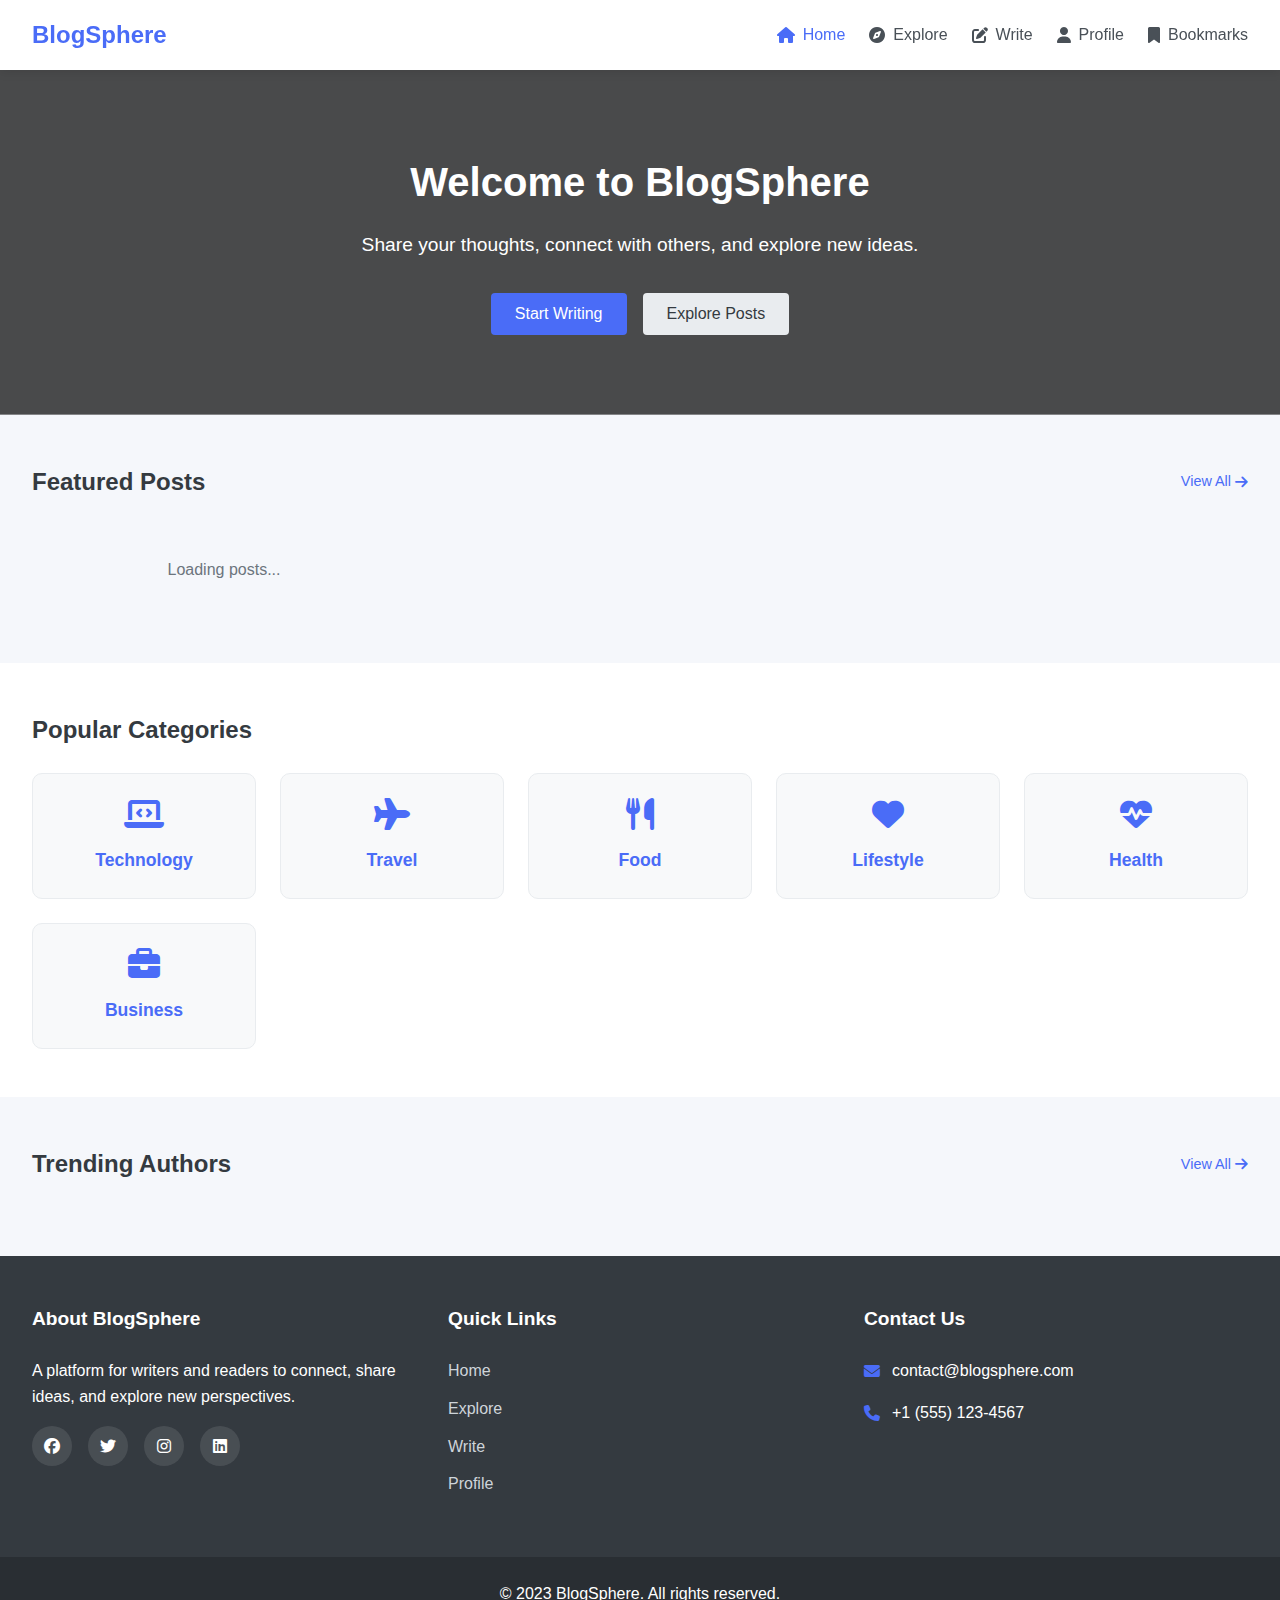
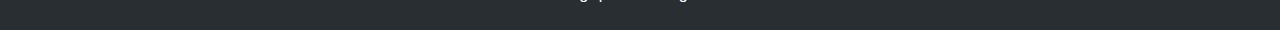
<file: index.html>
<!DOCTYPE html>
<html lang="en">
<head>
    <meta charset="UTF-8">
    <meta name="viewport" content="width=device-width, initial-scale=1.0">
    <title>BlogSphere - Share Your Thoughts</title>
    <link rel="stylesheet" href="style.css"> 
    <link rel="stylesheet" href="https://cdnjs.cloudflare.com/ajax/libs/font-awesome/6.4.0/css/all.min.css">
    <script src="https://cdn.twind.style" crossorigin></script>
</head>
<body>
    <header>
        <nav class="navbar">
            <div class="logo">
                <h1>BlogSphere</h1>
            </div>
            <div class="nav-links" id="navLinks">
                <i class="fas fa-times" id="closeMenu"></i>
                <ul>
                    <li><a href="index.html" class="active"><i class="fas fa-home"></i> Home</a></li>
                    <li><a href="explore.html"><i class="fas fa-compass"></i> Explore</a></li>
                    <li><a href="create.html"><i class="fas fa-pen-to-square"></i> Write</a></li>
                    <li><a href="profile.html"><i class="fas fa-user"></i> Profile</a></li>
                    <li><a href="bookmarks.html"><i class="fas fa-bookmark"></i> Bookmarks</a></li>
                </ul>
            </div>
            <i class="fas fa-bars" id="openMenu"></i>
        </nav>
    </header>

    <main>
        <section class="hero">
            <div class="hero-content">
                <h1>Welcome to BlogSphere</h1>
                <p>Share your thoughts, connect with others, and explore new ideas.</p>
                <div class="hero-buttons">
                    <a href="create.html" class="btn primary-btn">Start Writing</a>
                    <a href="explore.html" class="btn secondary-btn">Explore Posts</a>
                </div>
            </div>
        </section>

        <section class="featured-posts">
            <div class="section-header">
                <h2>Featured Posts</h2>
                <a href="explore.html" class="view-all">View All <i class="fas fa-arrow-right"></i></a>
            </div>
            <div class="posts-container" id="featuredPosts">
                <!-- Posts will be loaded here via JavaScript -->
                <div class="loading">Loading posts...</div>
            </div>
        </section>

        <section class="categories">
            <div class="section-header">
                <h2>Popular Categories</h2>
            </div>
            <div class="categories-container">
                <a href="#" class="category-card" data-category="technology">
                    <i class="fas fa-laptop-code"></i>
                    <h3>Technology</h3>
                </a>
                <a href="#" class="category-card" data-category="travel">
                    <i class="fas fa-plane"></i>
                    <h3>Travel</h3>
                </a>
                <a href="#" class="category-card" data-category="food">
                    <i class="fas fa-utensils"></i>
                    <h3>Food</h3>
                </a>
                <a href="#" class="category-card" data-category="lifestyle">
                    <i class="fas fa-heart"></i>
                    <h3>Lifestyle</h3>
                </a>
                <a href="#" class="category-card" data-category="health">
                    <i class="fas fa-heartbeat"></i>
                    <h3>Health</h3>
                </a>
                <a href="#" class="category-card" data-category="business">
                    <i class="fas fa-briefcase"></i>
                    <h3>Business</h3>
                </a>
            </div>
        </section>

        <section class="trending-authors">
            <div class="section-header">
                <h2>Trending Authors</h2>
                <a href="#" class="view-all">View All <i class="fas fa-arrow-right"></i></a>
            </div>
            <div class="authors-container" id="trendingAuthors">
                <!-- Authors will be loaded here via JavaScript -->
            </div>
        </section>
    </main>

    <footer>
        <div class="footer-content">
            <div class="footer-section about">
                <h2>About BlogSphere</h2>
                <p>A platform for writers and readers to connect, share ideas, and explore new perspectives.</p>
                <div class="social-links">
                    <a href="#"><i class="fab fa-facebook"></i></a>
                    <a href="#"><i class="fab fa-twitter"></i></a>
                    <a href="#"><i class="fab fa-instagram"></i></a>
                    <a href="#"><i class="fab fa-linkedin"></i></a>
                </div>
            </div>
            <div class="footer-section links">
                <h2>Quick Links</h2>
                <ul>
                    <li><a href="index.html">Home</a></li>
                    <li><a href="explore.html">Explore</a></li>
                    <li><a href="create.html">Write</a></li>
                    <li><a href="profile.html">Profile</a></li>
                </ul>
            </div>
            <div class="footer-section contact">
                <h2>Contact Us</h2>
                <p><i class="fas fa-envelope"></i> contact@blogsphere.com</p>
                <p><i class="fas fa-phone"></i> +1 (555) 123-4567</p>
            </div>
        </div>
        <div class="footer-bottom">
            <p>&copy; 2023 BlogSphere. All rights reserved.</p>
        </div>
    </footer>
</file>
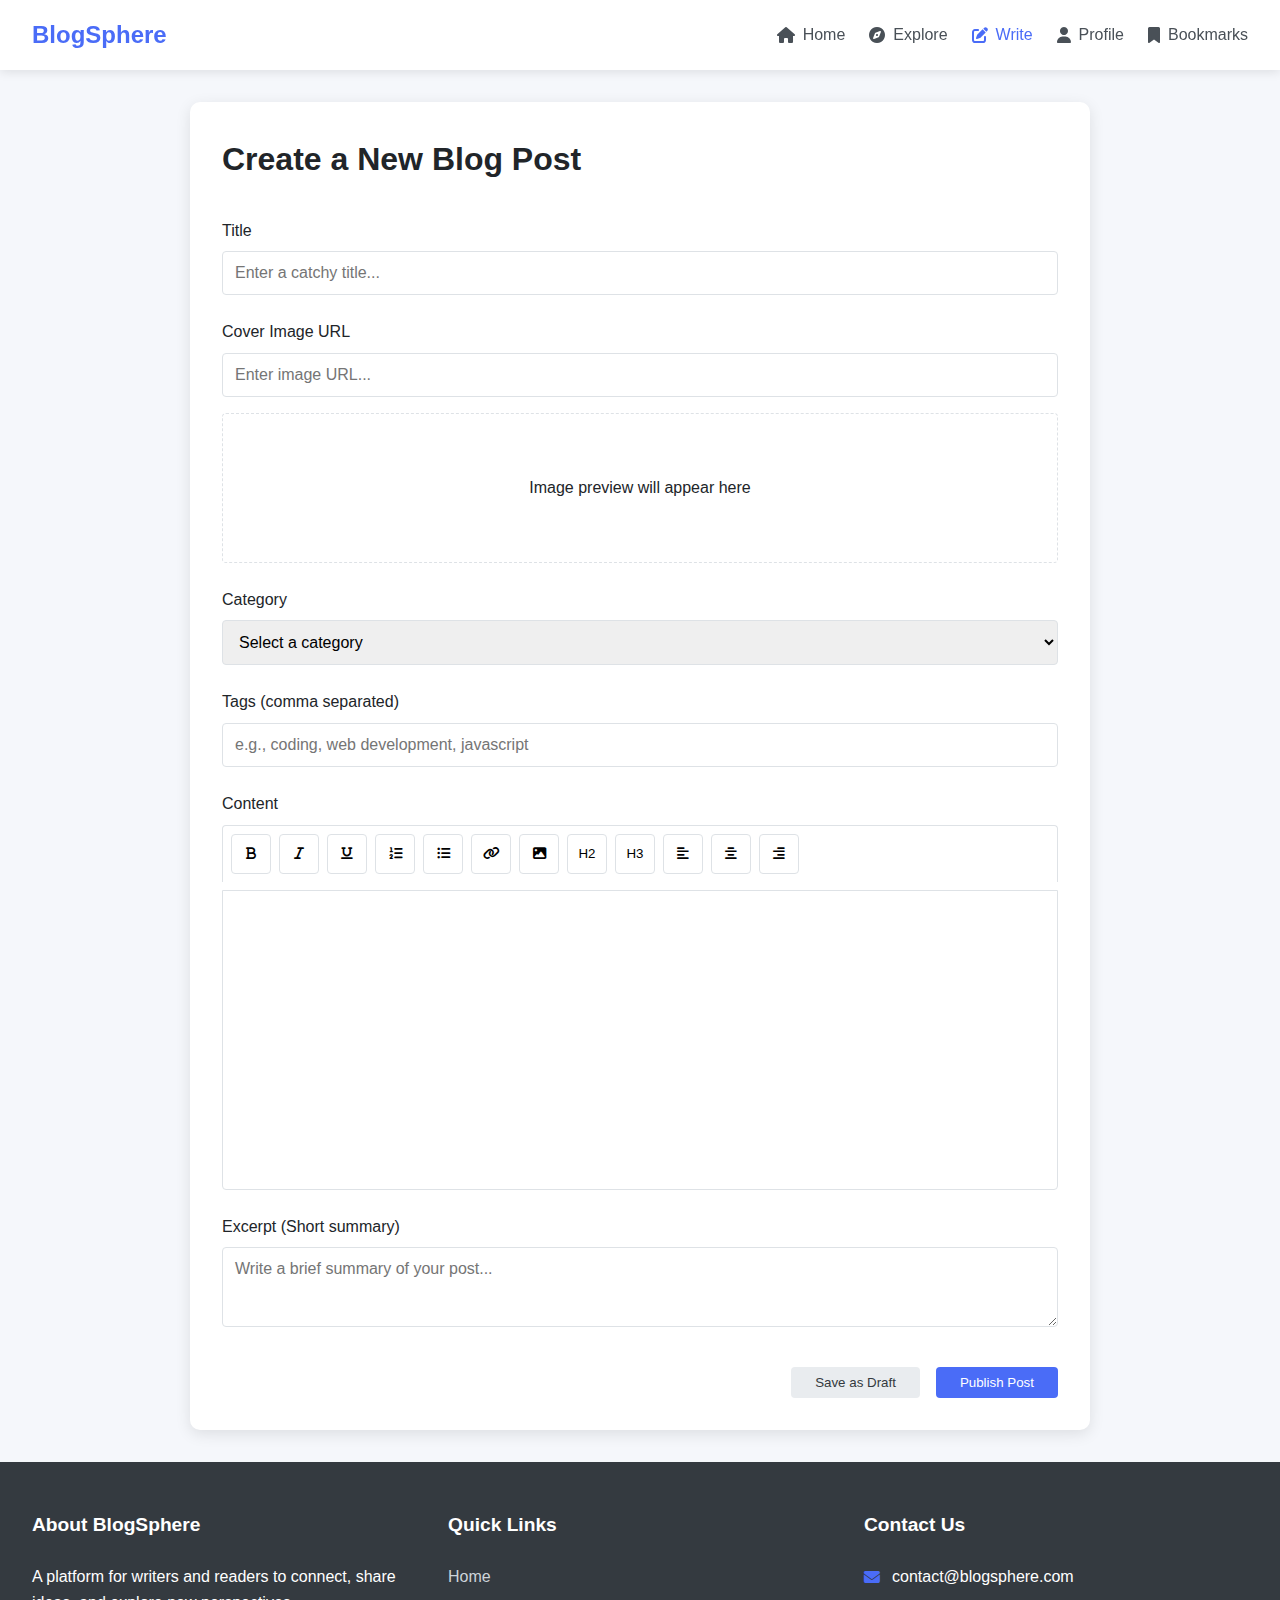
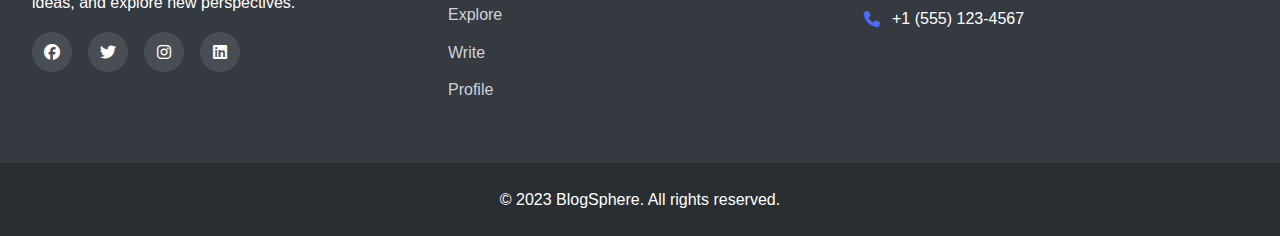
<file: create.html>
<!DOCTYPE html>
<html lang="en">
<head>
    <meta charset="UTF-8">
    <meta name="viewport" content="width=device-width, initial-scale=1.0">
    <title>Write a Blog - BlogSphere</title>
    <link rel="stylesheet" href="style.css">
    <link rel="stylesheet" href="https://cdnjs.cloudflare.com/ajax/libs/font-awesome/6.4.0/css/all.min.css">
    <script src="https://cdn.twind.style" crossorigin></script>
</head>
<body>
    <header>
        <nav class="navbar">
            <div class="logo">
                <h1>BlogSphere</h1>
            </div>
            <div class="nav-links" id="navLinks">
                <i class="fas fa-times" id="closeMenu"></i>
                <ul>
                    <li><a href="index.html"><i class="fas fa-home"></i> Home</a></li>
                    <li><a href="explore.html"><i class="fas fa-compass"></i> Explore</a></li>
                    <li><a href="create.html" class="active"><i class="fas fa-pen-to-square"></i> Write</a></li>
                    <li><a href="profile.html"><i class="fas fa-user"></i> Profile</a></li>
                    <li><a href="bookmarks.html"><i class="fas fa-bookmark"></i> Bookmarks</a></li>
                </ul>
            </div>
            <i class="fas fa-bars" id="openMenu"></i>
        </nav>
    </header>

    <main>
        <section class="create-post">
            <div class="section-header">
                <h1>Create a New Blog Post</h1>
            </div>
            <form id="blogForm" class="blog-form">
                <div class="form-group">
                    <label for="postTitle">Title</label>
                    <input type="text" id="postTitle" placeholder="Enter a catchy title..." required>
                </div>
                
                <div class="form-group">
                    <label for="postCoverImage">Cover Image URL</label>
                    <input type="url" id="postCoverImage" placeholder="Enter image URL...">
                    <div class="image-preview" id="imagePreview">
                        <p>Image preview will appear here</p>
                    </div>
                </div>
                
                <div class="form-group">
                    <label for="postCategory">Category</label>
                    <select id="postCategory" required>
                        <option value="">Select a category</option>
                        <option value="technology">Technology</option>
                        <option value="travel">Travel</option>
                        <option value="food">Food</option>
                        <option value="lifestyle">Lifestyle</option>
                        <option value="health">Health</option>
                        <option value="business">Business</option>
                    </select>
                </div>
                
                <div class="form-group">
                    <label for="postTags">Tags (comma separated)</label>
                    <input type="text" id="postTags" placeholder="e.g., coding, web development, javascript">
                </div>
                
                <div class="form-group">
                    <label for="postContent">Content</label>
                    <div class="editor-toolbar">
                        <button type="button" data-command="bold"><i class="fas fa-bold"></i></button>
                        <button type="button" data-command="italic"><i class="fas fa-italic"></i></button>
                        <button type="button" data-command="underline"><i class="fas fa-underline"></i></button>
                        <button type="button" data-command="insertOrderedList"><i class="fas fa-list-ol"></i></button>
                        <button type="button" data-command="insertUnorderedList"><i class="fas fa-list-ul"></i></button>
                        <button type="button" data-command="createLink"><i class="fas fa-link"></i></button>
                        <button type="button" data-command="insertImage"><i class="fas fa-image"></i></button>
                        <button type="button" data-command="h2">H2</button>
                        <button type="button" data-command="h3">H3</button>
                        <button type="button" data-command="justifyLeft"><i class="fas fa-align-left"></i></button>
                        <button type="button" data-command="justifyCenter"><i class="fas fa-align-center"></i></button>
                        <button type="button" data-command="justifyRight"><i class="fas fa-align-right"></i></button>
                    </div>
                    <div id="postContent" class="editor-content" contenteditable="true"></div>
                </div>
                
                <div class="form-group">
                    <label for="postExcerpt">Excerpt (Short summary)</label>
                    <textarea id="postExcerpt" rows="3" placeholder="Write a brief summary of your post..."></textarea>
                </div>
                
                <div class="form-actions">
                    <button type="button" class="btn secondary-btn" id="saveDraft">Save as Draft</button>
                    <button type="submit" class="btn primary-btn">Publish Post</button>
                </div>
            </form>
        </section>
    </main>

    <footer>
        <div class="footer-content">
            <div class="footer-section about">
                <h2>About BlogSphere</h2>
                <p>A platform for writers and readers to connect, share ideas, and explore new perspectives.</p>
                <div class="social-links">
                    <a href="#"><i class="fab fa-facebook"></i></a>
                    <a href="#"><i class="fab fa-twitter"></i></a>
                    <a href="#"><i class="fab fa-instagram"></i></a>
                    <a href="#"><i class="fab fa-linkedin"></i></a>
                </div>
            </div>
            <div class="footer-section links">
                <h2>Quick Links</h2>
                <ul>
                    <li><a href="index.html">Home</a></li>
                    <li><a href="explore.html">Explore</a></li>
                    <li><a href="create.html">Write</a></li>
                    <li><a href="profile.html">Profile</a></li>
                </ul>
            </div>
            <div class="footer-section contact">
                <h2>Contact Us</h2>
                <p><i class="fas fa-envelope"></i> contact@blogsphere.com</p>
                <p><i class="fas fa-phone"></i> +1 (555) 123-4567</p>
            </div>
        </div>
        <div class="footer-bottom">
            <p>&copy; 2023 BlogSphere. All rights reserved.</p>
        </div>
    </footer>

    <script src="script.js"></script>
</body>
</html>
</file>
<file: style.css>
/* Global Styles */
:root {
    --primary-color: #4a6cf7;
    --primary-dark: #3a56d4;
    --secondary-color: #6c757d;
    --light-color: #f8f9fa;
    --dark-color: #212529;
    --success-color: #28a745;
    --danger-color: #dc3545;
    --warning-color: #ffc107;
    --info-color: #17a2b8;
    --gray-100: #f8f9fa;
    --gray-200: #e9ecef;
    --gray-300: #dee2e6;
    --gray-400: #ced4da;
    --gray-500: #adb5bd;
    --gray-600: #6c757d;
    --gray-700: #495057;
    --gray-800: #343a40;
    --gray-900: #212529;
    --font-family: 'Segoe UI', Tahoma, Geneva, Verdana, sans-serif;
    --border-radius: 0.25rem;
    --box-shadow: 0 0.5rem 1rem rgba(0, 0, 0, 0.15);
    --transition: all 0.3s ease;
}

* {
    margin: 0;
    padding: 0;
    box-sizing: border-box;
}

body {
    font-family: var(--font-family);
    line-height: 1.6;
    color: var(--dark-color);
    background-color: #f5f7fb;
}

a {
    text-decoration: none;
    color: var(--primary-color);
    transition: var(--transition);
}

a:hover {
    color: var(--primary-dark);
}

ul {
    list-style: none;
}

img {
    max-width: 100%;
}

.container {
    max-width: 1200px;
    margin: 0 auto;
    padding: 0 1rem;
}

.btn {
    display: inline-block;
    padding: 0.5rem 1.5rem;
    border: none;
    border-radius: var(--border-radius);
    cursor: pointer;
    font-weight: 500;
    transition: var(--transition);
    text-align: center;
}

.primary-btn {
    background-color: var(--primary-color);
    color: white;
}

.primary-btn:hover {
    background-color: var(--primary-dark);
    color: white;
}

.secondary-btn {
    background-color: var(--gray-200);
    color: var(--gray-800);
}

.secondary-btn:hover {
    background-color: var(--gray-300);
}

.section-header {
    display: flex;
    justify-content: space-between;
    align-items: center;
    margin-bottom: 1.5rem;
}

.section-header h2 {
    font-size: 1.5rem;
    color: var(--gray-800);
}

.view-all {
    font-size: 0.9rem;
    display: flex;
    align-items: center;
}

.view-all i {
    margin-left: 0.25rem;
}

.loading {
    text-align: center;
    padding: 2rem;
    color: var(--gray-600);
}

/* Header & Navigation */
header {
    background-color: white;
    box-shadow: 0 2px 10px rgba(0, 0, 0, 0.1);
    position: sticky;
    top: 0;
    z-index: 100;
}

.navbar {
    display: flex;
    justify-content: space-between;
    align-items: center;
    padding: 1rem 2rem;
    max-width: 1400px;
    margin: 0 auto;
}

.logo h1 {
    font-size: 1.5rem;
    color: var(--primary-color);
}

.nav-links ul {
    display: flex;
}

.nav-links ul li {
    margin-left: 1.5rem;
}

.nav-links ul li a {
    color: var(--gray-700);
    font-weight: 500;
    display: flex;
    align-items: center;
}

.nav-links ul li a i {
    margin-right: 0.5rem;
}

.nav-links ul li a.active {
    color: var(--primary-color);
}

.nav-links ul li a:hover {
    color: var(--primary-color);
}

#openMenu, #closeMenu {
    display: none;
    font-size: 1.5rem;
    cursor: pointer;
}

/* Hero Section */
.hero {
    background: linear-gradient(rgba(0, 0, 0, 0.7), rgba(0, 0, 0, 0.7)), url('https://images.unsplash.com/photo-1499750310107-5fef28a66643?ixlib=rb-4.0.3&ixid=MnwxMjA3fDB8MHxwaG90by1wYWdlfHx8fGVufDB8fHx8&auto=format&fit=crop&w=1470&q=80');
    background-size: cover;
    background-position: center;
    color: white;
    padding: 5rem 2rem;
    text-align: center;
}

.hero-content {
    max-width: 800px;
    margin: 0 auto;
}

.hero-content h1 {
    font-size: 2.5rem;
    margin-bottom: 1rem;
}

.hero-content p {
    font-size: 1.2rem;
    margin-bottom: 2rem;
}

.hero-buttons {
    display: flex;
    justify-content: center;
    gap: 1rem;
}

/* Featured Posts Section */
.featured-posts {
    padding: 3rem 2rem;
    max-width: 1400px;
    margin: 0 auto;
}

.posts-container {
    display: grid;
    grid-template-columns: repeat(auto-fill, minmax(300px, 1fr));
    gap: 2rem;
}

.post-card {
    background-color: white;
    border-radius: 10px;
    overflow: hidden;
    box-shadow: 0 4px 15px rgba(0, 0, 0, 0.1);
    transition: transform 0.3s ease;
}

.post-card:hover {
    transform: translateY(-5px);
}

.post-image {
    height: 200px;
    overflow: hidden;
}

.post-image img {
    width: 100%;
    height: 100%;
    object-fit: cover;
    transition: transform 0.5s ease;
}

.post-card:hover .post-image img {
    transform: scale(1.05);
}

.post-content {
    padding: 1.5rem;
}

.post-category {
    display: inline-block;
    background-color: var(--primary-color);
    color: white;
    padding: 0.25rem 0.75rem;
    border-radius: 20px;
    font-size: 0.8rem;
    margin-bottom: 0.75rem;
}

.post-title {
    font-size: 1.25rem;
    margin-bottom: 0.75rem;
    line-height: 1.4;
}

.post-excerpt {
    color: var(--gray-600);
    margin-bottom: 1rem;
    display: -webkit-box;
    -webkit-line-clamp: 3;
    -webkit-box-orient: vertical;
    overflow: hidden;
}

.post-meta {
    display: flex;
    justify-content: space-between;
    align-items: center;
    color: var(--gray-600);
    font-size: 0.9rem;
}

.post-author {
    display: flex;
    align-items: center;
}

.author-avatar {
    width: 30px;
    height: 30px;
    border-radius: 50%;
    margin-right: 0.5rem;
}

.post-date {
    color: var(--gray-500);
}

/* Categories Section */
.categories {
    padding: 3rem 2rem;
    background-color: white;
}

.categories-container {
    display: grid;
    grid-template-columns: repeat(auto-fill, minmax(200px, 1fr));
    gap: 1.5rem;
    max-width: 1400px;
    margin: 0 auto;
}

.category-card {
    background-color: var(--gray-100);
    border-radius: 10px;
    padding: 1.5rem;
    text-align: center;
    transition: var(--transition);
    border: 1px solid var(--gray-200);
}

.category-card:hover {
    transform: translateY(-5px);
    box-shadow: var(--box-shadow);
    background-color: var(--primary-color);
    color: white;
}

.category-card i {
    font-size: 2rem;
    margin-bottom: 1rem;
    color: var(--primary-color);
}

.category-card:hover i {
    color: white;
}

.category-card h3 {
    font-size: 1.1rem;
}

/* Trending Authors Section */
.trending-authors {
    padding: 3rem 2rem;
    max-width: 1400px;
    margin: 0 auto;
}

.authors-container {
    display: grid;
    grid-template-columns: repeat(auto-fill, minmax(250px, 1fr));
    gap: 2rem;
}

.author-card {
    background-color: white;
    border-radius: 10px;
    padding: 1.5rem;
    text-align: center;
    box-shadow: 0 4px 15px rgba(0, 0, 0, 0.1);
    transition: var(--transition);
}

.author-card:hover {
    transform: translateY(-5px);
}

.author-card .author-avatar {
    width: 80px;
    height: 80px;
    border-radius: 50%;
    margin: 0 auto 1rem;
}

.author-card .author-name {
    font-size: 1.2rem;
    margin-bottom: 0.5rem;
}

.author-card .author-bio {
    color: var(--gray-600);
    margin-bottom: 1rem;
    font-size: 0.9rem;
}

.author-stats {
    display: flex;
    justify-content: center;
    gap: 1rem;
    margin-bottom: 1rem;
}

.author-stat {
    text-align: center;
}

.stat-value {
    font-weight: bold;
    color: var(--primary-color);
}

.stat-label {
    font-size: 0.8rem;
    color: var(--gray-600);
}

.follow-btn {
    width: 100%;
}

/* Footer */
footer {
    background-color: var(--gray-800);
    color: white;
    padding-top: 3rem;
}

.footer-content {
    display: grid;
    grid-template-columns: repeat(auto-fit, minmax(250px, 1fr));
    gap: 2rem;
    max-width: 1400px;
    margin: 0 auto;
    padding: 0 2rem;
}

.footer-section h2 {
    font-size: 1.2rem;
    margin-bottom: 1.5rem;
}

.footer-section.about p {
    margin-bottom: 1rem;
}

.social-links {
    display: flex;
    gap: 1rem;
}

.social-links a {
    display: inline-flex;
    align-items: center;
    justify-content: center;
    width: 40px;
    height: 40px;
    background-color: rgba(255, 255, 255, 0.1);
    border-radius: 50%;
    color: white;
    transition: var(--transition);
}

.social-links a:hover {
    background-color: var(--primary-color);
}

.footer-section.links ul li {
    margin-bottom: 0.75rem;
}

.footer-section.links ul li a {
    color: var(--gray-400);
    transition: var(--transition);
}

.footer-section.links ul li a:hover {
    color: white;
    padding-left: 0.5rem;
}

.footer-section.contact p {
    display: flex;
    align-items: center;
    margin-bottom: 1rem;
}

.footer-section.contact p i {
    margin-right: 0.75rem;
    color: var(--primary-color);
}

.footer-bottom {
    background-color: rgba(0, 0, 0, 0.2);
    text-align: center;
    padding: 1.5rem 0;
    margin-top: 3rem;
}

/* Explore Page */
.explore-header {
    background-color: white;
    padding: 2rem;
    text-align: center;
    margin-bottom: 2rem;
}

.explore-header h1 {
    margin-bottom: 1.5rem;
}

.search-container {
    max-width: 600px;
    margin: 0 auto;
    display: flex;
}

.search-container input {
    flex: 1;
    padding: 0.75rem 1rem;
    border: 1px solid var(--gray-300);
    border-radius: var(--border-radius) 0 0 var(--border-radius);
    font-size: 1rem;
}

.search-container button {
    background-color: var(--primary-color);
    color: white;
    border: none;
    padding: 0 1.5rem;
    border-radius: 0 var(--border-radius) var(--border-radius) 0;
    cursor: pointer;
}

.filter-section {
    display: flex;
    justify-content: space-between;
    align-items: center;
    padding: 1rem 2rem;
    background-color: white;
    margin-bottom: 2rem;
    border-radius: var(--border-radius);
    box-shadow: 0 2px 10px rgba(0, 0, 0, 0.1);
    max-width: 1400px;
    margin-left: auto;
    margin-right: auto;
}

.filter-container {
    display: flex;
    gap: 1.5rem;
}

.filter-group {
    display: flex;
    align-items: center;
}

.filter-group label {
    margin-right: 0.5rem;
    font-weight: 500;
}

.filter-group select {
    padding: 0.5rem;
    border: 1px solid var(--gray-300);
    border-radius: var(--border-radius);
    background-color: white;
}

.view-toggle {
    display: flex;
    gap: 0.5rem;
}

.view-btn {
    background-color: var(--gray-200);
    border: none;
    width: 40px;
    height: 40px;
    border-radius: var(--border-radius);
    display: flex;
    align-items: center;
    justify-content: center;
    cursor: pointer;
    transition: var(--transition);
}

.view-btn.active {
    background-color: var(--primary-color);
    color: white;
}

.posts-section {
    max-width: 1400px;
    margin: 0 auto;
    padding: 0 2rem;
}

.grid-view {
    display: grid;
    grid-template-columns: repeat(auto-fill, minmax(300px, 1fr));
    gap: 2rem;
}

.list-view {
    display: flex;
    flex-direction: column;
    gap: 1.5rem;
}

.list-view .post-card {
    display: flex;
    height: 200px;
}

.list-view .post-image {
    width: 300px;
    height: 100%;
}

.list-view .post-content {
    flex: 1;
}

.pagination {
    display: flex;
    justify-content: center;
    align-items: center;
    margin: 3rem 0;
    gap: 1rem;
}

.pagination button {
    background-color: white;
    border: 1px solid var(--gray-300);
    padding: 0.5rem 1rem;
    border-radius: var(--border-radius);
    cursor: pointer;
    transition: var(--transition);
    display: flex;
    align-items: center;
}

.pagination button:hover:not([disabled]) {
    background-color: var(--primary-color);
    color: white;
}

.pagination button:disabled {
    opacity: 0.5;
    cursor: not-allowed;
}

.pagination button i {
    margin: 0 0.25rem;
}

#pageNumbers {
    display: flex;
    gap: 0.5rem;
}

#pageNumbers span {
    width: 40px;
    height: 40px;
    display: flex;
    align-items: center;
    justify-content: center;
    border-radius: 50%;
    cursor: pointer;
    transition: var(--transition);
}

#pageNumbers span.current-page {
    background-color: var(--primary-color);
    color: white;
}

/* Create Post Page */
.create-post {
    max-width: 900px;
    margin: 2rem auto;
    padding: 2rem;
    background-color: white;
    border-radius: 10px;
    box-shadow: 0 4px 15px rgba(0, 0, 0, 0.1);
}

.blog-form {
    margin-top: 2rem;
}

.form-group {
    margin-bottom: 1.5rem;
}

.form-group label {
    display: block;
    margin-bottom: 0.5rem;
    font-weight: 500;
}

.form-group input,
.form-group select,
.form-group textarea {
    width: 100%;
    padding: 0.75rem;
    border: 1px solid var(--gray-300);
    border-radius: var(--border-radius);
    font-size: 1rem;
    font-family: inherit;
}

.image-preview {
    margin-top: 1rem;
    border: 1px dashed var(--gray-300);
    padding: 1rem;
    text-align: center;
    border-radius: var(--border-radius);
    min-height: 150px;
    display: flex;
    align-items: center;
    justify-content: center;
}

.image-preview img {
    max-height: 200px;
}

.editor-toolbar {
    display: flex;
    flex-wrap: wrap;
    gap: 0.5rem;
    margin-bottom: 0.5rem;
    border: 1px solid var(--gray-300);
    border-bottom: none;
    padding: 0.5rem;
    border-radius: var(--border-radius) var(--border-radius) 0 0;
}

.editor-toolbar button {
    background-color: white;
    border: 1px solid var(--gray-300);
    width: 40px;
    height: 40px;
    border-radius: var(--border-radius);
    display: flex;
    align-items: center;
    justify-content: center;
    cursor: pointer;
    transition: var(--transition);
}

.editor-toolbar button:hover {
    background-color: var(--gray-200);
}

.editor-content {
    border: 1px solid var(--gray-300);
    min-height: 300px;
    padding: 1rem;
    border-radius: 0 0 var(--border-radius) var(--border-radius);
    outline: none;
    overflow-y: auto;
}

.form-actions {
    display: flex;
    justify-content: flex-end;
    gap: 1rem;
    margin-top: 2rem;
}

/* Profile Page */
.profile-header {
    margin-bottom: 2rem;
}

.profile-cover {
    height: 200px;
    background: linear-gradient(to right, #4a6cf7, #6a11cb);
    position: relative;
}

.edit-cover {
    position: absolute;
    bottom: 1rem;
    right: 1rem;
}

.edit-btn {
    background-color: rgba(255, 255, 255, 0.8);
    border: none;
    width: 40px;
    height: 40px;
    border-radius: 50%;
    display: flex;
    align-items: center;
    justify-content: center;
    cursor: pointer;
    transition: var(--transition);
}

.edit-btn:hover {
    background-color: white;
}

.profile-info {
    max-width: 1000px;
    margin: -50px auto 0;
    padding: 0 2rem;
    display: flex;
    flex-wrap: wrap;
    gap: 2rem;
}

.profile-avatar {
    position: relative;
}

.profile-avatar img {
    width: 150px;
    height: 150px;
    border-radius: 50%;
    border: 5px solid white;
    background-color: white;
}

.edit-avatar {
    position: absolute;
    bottom: 0;
    right: 0;
}

.profile-details {
    flex: 1;
    min-width: 300px;
}

.profile-details h1 {
    margin-bottom: 0.5rem;
}

.profile-bio {
    color: var(--gray-600);
    margin-bottom: 1.5rem;
}

.profile-stats {
    display: flex;
    gap: 2rem;
    margin-bottom: 1.5rem;
}

.profile-actions {
    display: flex;
    gap: 1rem;
}

.profile-content {
    max-width: 1000px;
    margin: 0 auto;
    padding: 0 2rem;
}

.profile-tabs {
    display: flex;
    border-bottom: 1px solid var(--gray-300);
    margin-bottom: 2rem;
}

.tab-btn {
    padding: 1rem 1.5rem;
    background: none;
    border: none;
    border-bottom: 2px solid transparent;
    cursor: pointer;
    font-weight: 500;
    color: var(--gray-600);
    transition: var(--transition);
}

.tab-btn.active {
    color: var(--primary-color);
    border-bottom-color: var(--primary-color);
}

.tab-content {
    display: none;
}

.tab-content.active {
    display: block;
}

/* Modal */
.modal {
    display: none;
    position: fixed;
    top: 0;
    left: 0;
    width: 100%;
    height: 100%;
    background-color: rgba(0, 0, 0, 0.5);
    z-index: 1000;
    overflow-y: auto;
}

.modal-content {
    background-color: white;
    margin: 5% auto;
    width: 90%;
    max-width: 600px;
    border-radius: 10px;
    box-shadow: 0 5px 15px rgba(0, 0, 0, 0.3);
    animation: modalFadeIn 0.3s;
}

@keyframes modalFadeIn {
    from {
        opacity: 0;
        transform: translateY(-50px);
    }
    to {
        opacity: 1;
        transform: translateY(0);
    }
}

.modal-header {
    display: flex;
    justify-content: space-between;
    align-items: center;
    padding: 1.5rem;
    border-bottom: 1px solid var(--gray-300);
}

.modal-header h2 {
    margin: 0;
}

.close-btn {
    background: none;
    border: none;
    font-size: 1.5rem;
    cursor: pointer;
    color: var(--gray-600);
}

.modal-body {
    padding: 1.5rem;
}

.social-input {
    display: flex;
    align-items: center;
    margin-bottom: 1rem;
}

.social-input i {
    width: 40px;
    color: var(--gray-600);
}

/* Blog Post Page */
.post-page {
    max-width: 900px;
    margin: 2rem auto;
    padding: 0 2rem;
}

.blog-post {
    background-color: white;
    border-radius: 10px;
    overflow: hidden;
    box-shadow: 0 4px 15px rgba(0, 0, 0, 0.1);
    margin-bottom: 2rem;
}

.post-header {
    padding: 2rem;
}

.post-title {
    font-size: 2rem;
    margin-bottom: 1rem;
    line-height: 1.3;
}

.post-meta {
    display: flex;
    justify-content: space-between;
    align-items: center;
    margin-bottom: 1.5rem;
    color: var(--gray-600);
}

.post-author {
    display: flex;
    align-items: center;
}

.post-author img {
    width: 40px;
    height: 40px;
    border-radius: 50%;
    margin-right: 0.75rem;
}

.author-info {
    display: flex;
    flex-direction: column;
}

.author-name {
    font-weight: 500;
}

.post-date {
    font-size: 0.9rem;
}

.post-category-tag {
    display: flex;
    gap: 0.5rem;
    flex-wrap: wrap;
}

.category-tag {
    background-color: var(--gray-200);
    color: var(--gray-700);
    padding: 0.25rem 0.75rem;
    border-radius: 20px;
    font-size: 0.8rem;
}

.post-featured-image {
    width: 100%;
    max-height: 500px;
    object-fit: cover;
}

.post-body {
    padding: 2rem;
}

.post-content {
    line-height: 1.8;
    font-size: 1.1rem;
}

.post-content p {
    margin-bottom: 1.5rem;
}

.post-content h2, .post-content h3 {
    margin: 2rem 0 1rem;
}

.post-content img {
    max-width: 100%;
    border-radius: 5px;
    margin: 1.5rem 0;
}

.post-content blockquote {
    border-left: 4px solid var(--primary-color);
    padding-left: 1rem;
    margin: 1.5rem 0;
    color: var(--gray-700);
    font-style: italic;
}

.post-actions {
    display: flex;
    justify-content: space-between;
    align-items: center;
    padding: 1rem 2rem;
    background-color: white;
    border-radius: 10px;
    box-shadow: 0 4px 15px rgba(0, 0, 0, 0.1);
    margin-bottom: 2rem;
}

.action-buttons {
    display: flex;
    gap: 1.5rem;
}

.action-btn {
    background: none;
    border: none;
    display: flex;
    align-items: center;
    gap: 0.5rem;
    color: var(--gray-600);
    cursor: pointer;
    transition: var(--transition);
}

.action-btn:hover {
    color: var(--primary-color);
}

.action-btn.active {
    color: var(--primary-color);
}

.action-btn.like-btn.active i {
    color: var(--danger-color);
}

.action-btn.bookmark-btn.active i {
    color: var(--warning-color);
}

.author-section {
    background-color: white;
    border-radius: 10px;
    padding: 1.5rem;
    box-shadow: 0 4px 15px rgba(0, 0, 0, 0.1);
    margin-bottom: 2rem;
}

.author-card {
    display: flex;
    justify-content: space-between;
    align-items: center;
}

.author-info {
    display: flex;
    align-items: center;
    gap: 1rem;
}

.author-avatar {
    width: 70px;
    height: 70px;
    border-radius: 50%;
}

.author-details h3 {
    margin-bottom: 0.5rem;
}

.author-bio {
    color: var(--gray-600);
    font-size: 0.9rem;
}

.comments-section {
    background-color: white;
    border-radius: 10px;
    padding: 1.5rem;
    box-shadow: 0 4px 15px rgba(0, 0, 0, 0.1);
    margin-bottom: 2rem;
}

.comments-section h2 {
    margin-bottom: 1.5rem;
}

.comment-form {
    display: flex;
    gap: 1rem;
    margin-bottom: 2rem;
}

.user-avatar {
    width: 40px;
    height: 40px;
    border-radius: 50%;
}

.comment-input-container {
    flex: 1;
    display: flex;
    flex-direction: column;
}

.comment-input-container textarea {
    width: 100%;
    padding: 0.75rem;
    border: 1px solid var(--gray-300);
    border-radius: var(--border-radius);
    resize: none;
    height: 100px;
    margin-bottom: 1rem;
    font-family: inherit;
}

.comment-input-container button {
    align-self: flex-end;
}

.comment {
    display: flex;
    gap: 1rem;
    margin-bottom: 1.5rem;
    padding-bottom: 1.5rem;
    border-bottom: 1px solid var(--gray-200);
}

.comment:last-child {
    border-bottom: none;
    margin-bottom: 0;
    padding-bottom: 0;
}

.comment-content {
    flex: 1;
}

.comment-header {
    display: flex;
    justify-content: space-between;
    margin-bottom: 0.5rem;
}

.comment-author {
    font-weight: 500;
}

.comment-date {
    font-size: 0.8rem;
    color: var(--gray-500);
}

.comment-text {
    margin-bottom: 0.75rem;
    line-height: 1.6;
}

.comment-actions {
    display: flex;
    gap: 1rem;
}

.comment-action {
    background: none;
    border: none;
    color: var(--gray-600);
    font-size: 0.9rem;
    cursor: pointer;
    display: flex;
    align-items: center;
    gap: 0.25rem;
}

.comment-action:hover {
    color: var(--primary-color);
}

.related-posts {
    margin-bottom: 3rem;
}

.related-posts h2 {
    margin-bottom: 1.5rem;
}

.share-options {
    display: grid;
    grid-template-columns: repeat(auto-fit, minmax(120px, 1fr));
    gap: 1rem;
    margin-bottom: 1.5rem;
}

.share-option {
    display: flex;
    flex-direction: column;
    align-items: center;
    padding: 1rem;
    border-radius: var(--border-radius);
    color: white;
    transition: var(--transition);
}

.share-option:hover {
    opacity: 0.9;
    transform: translateY(-3px);
}

.share-option.facebook {
    background-color: #3b5998;
}

.share-option.twitter {
    background-color: #1da1f2;
}

.share-option.linkedin {
    background-color: #0077b5;
}

.share-option.whatsapp {
    background-color: #25d366;
}

.share-option i {
    font-size: 1.5rem;
    margin-bottom: 0.5rem;
}

.share-link {
    display: flex;
    gap: 0.5rem;
}

.share-link input {
    flex: 1;
    padding: 0.75rem;
    border: 1px solid var(--gray-300);
    border-radius: var(--border-radius);
    font-size: 0.9rem;
}

/* Bookmarks Page */
.bookmarks-header {
    display: flex;
    justify-content: space-between;
    align-items: center;
    padding: 2rem;
    background-color: white;
    margin-bottom: 2rem;
    border-radius: 10px;
    box-shadow: 0 4px 15px rgba(0, 0, 0, 0.1);
    max-width: 1400px;
    margin-left: auto;
    margin-right: auto;
}

.bookmarks-header h1 {
    margin: 0;
}

.bookmarks-actions {
    display: flex;
    gap: 1rem;
}

.filter-dropdown {
    position: relative;
}

.filter-btn {
    display: flex;
    align-items: center;
    gap: 0.5rem;
    background-color: var(--gray-200);
    border: none;
    padding: 0.5rem 1rem;
    border-radius: var(--border-radius);
    cursor: pointer;
}

.filter-dropdown-content {
    display: none;
    position: absolute;
    right: 0;
    top: 100%;
    background-color: white;
    min-width: 200px;
    box-shadow: 0 8px 16px rgba(0, 0, 0, 0.1);
    z-index: 1;
    border-radius: var(--border-radius);
    margin-top: 0.5rem;
}

.filter-dropdown-content a {
    display: block;
    padding: 0.75rem 1rem;
    color: var(--gray-700);
    transition: var(--transition);
}

.filter-dropdown-content a:hover {
    background-color: var(--gray-100);
}

.filter-dropdown:hover .filter-dropdown-content {
    display: block;
}

.bookmarks-section {
    max-width: 1400px;
    margin: 0 auto;
    padding: 0 2rem;
}

.no-bookmarks {
    max-width: 600px;
    margin: 3rem auto;
    text-align: center;
}

.empty-state {
    background-color: white;
    padding: 3rem;
    border-radius: 10px;
    box-shadow: 0 4px 15px rgba(0, 0, 0, 0.1);
}

.empty-icon {
    font-size: 4rem;
    color: var(--gray-400);
    margin-bottom: 1.5rem;
}

.empty-state h2 {
    margin-bottom: 1rem;
}

.empty-state p {
    color: var(--gray-600);
    margin-bottom: 1.5rem;
}

/* Responsive Styles */
@media (max-width: 992px) {
    .hero-content h1 {
        font-size: 2rem;
    }
    
    .hero-content p {
        font-size: 1rem;
    }
    
    .filter-section {
        flex-direction: column;
        gap: 1rem;
        align-items: flex-start;
    }
    
    .filter-container {
        width: 100%;
        flex-direction: column;
        gap: 1rem;
    }
    
    .filter-group {
        width: 100%;
    }
    
    .filter-group select {
        width: 100%;
    }
    
    .view-toggle {
        align-self: flex-end;
    }
    
    .author-card {
        flex-direction: column;
        gap: 1.5rem;
        text-align: center;
    }
    
    .author-info {
        flex-direction: column;
    }
    
    .follow-btn {
        width: 100%;
    }
}

@media (max-width: 768px) {
    .navbar {
        padding: 1rem;
    }
    
    .nav-links {
        position: fixed;
        top: 0;
        right: -300px;
        width: 300px;
        height: 100vh;
        background-color: white;
        z-index: 1000;
        transition: 0.5s;
        box-shadow: -5px 0 15px rgba(0, 0, 0, 0.1);
    }
    
    .nav-links.active {
        right: 0;
    }
    
    .nav-links ul {
        flex-direction: column;
        padding: 2rem;
    }
    
    .nav-links ul li {
        margin: 1rem 0;
    }
    
    #openMenu {
        display: block;
    }
    
    #closeMenu {
        display: block;
        position: absolute;
        top: 1rem;
        right: 1rem;
    }
    
    .hero {
        padding: 3rem 1rem;
    }
    
    .hero-buttons {
        flex-direction: column;
    }
    
    .featured-posts, .categories, .trending-authors {
        padding: 2rem 1rem;
    }
    
    .footer-content {
        grid-template-columns: 1fr;
        text-align: center;
    }
    
    .social-links {
        justify-content: center;
    }
    
    .footer-section.contact p {
        justify-content: center;
    }
    
    .profile-info {
        flex-direction: column;
        align-items: center;
        text-align: center;
    }
    
    .profile-stats {
        justify-content: center;
    }
    
    .profile-actions {
        justify-content: center;
    }
    
    .profile-tabs {
        overflow-x: auto;
        white-space: nowrap;
        padding-bottom: 0.5rem;
    }
    
    .tab-btn {
        padding: 0.75rem 1rem;
    }
    
    .comment-form {
        flex-direction: column;
    }
    
    .user-avatar {
        align-self: center;
    }
}

@media (max-width: 576px) {
    .posts-container {
        grid-template-columns: 1fr;
    }
    
    .categories-container {
        grid-template-columns: repeat(2, 1fr);
    }
    
    .authors-container {
        grid-template-columns: 1fr;
    }
    
    .post-header {
        padding: 1.5rem;
    }
    
    .post-title {
        font-size: 1.5rem;
    }
    
    .post-meta {
        flex-direction: column;
        align-items: flex-start;
        gap: 0.5rem;
    }
    
    .post-body {
        padding: 1.5rem;
    }
    
    .post-content {
        font-size: 1rem;
    }
    
    .action-buttons {
        width: 100%;
        justify-content: space-between;
    }
    
    .comment {
        flex-direction: column;
    }
    
    .comment-header {
        flex-direction: column;
        gap: 0.25rem;
    }
    
    .editor-toolbar {
        overflow-x: auto;
        padding-bottom: 0.5rem;
    }
}
</file>
